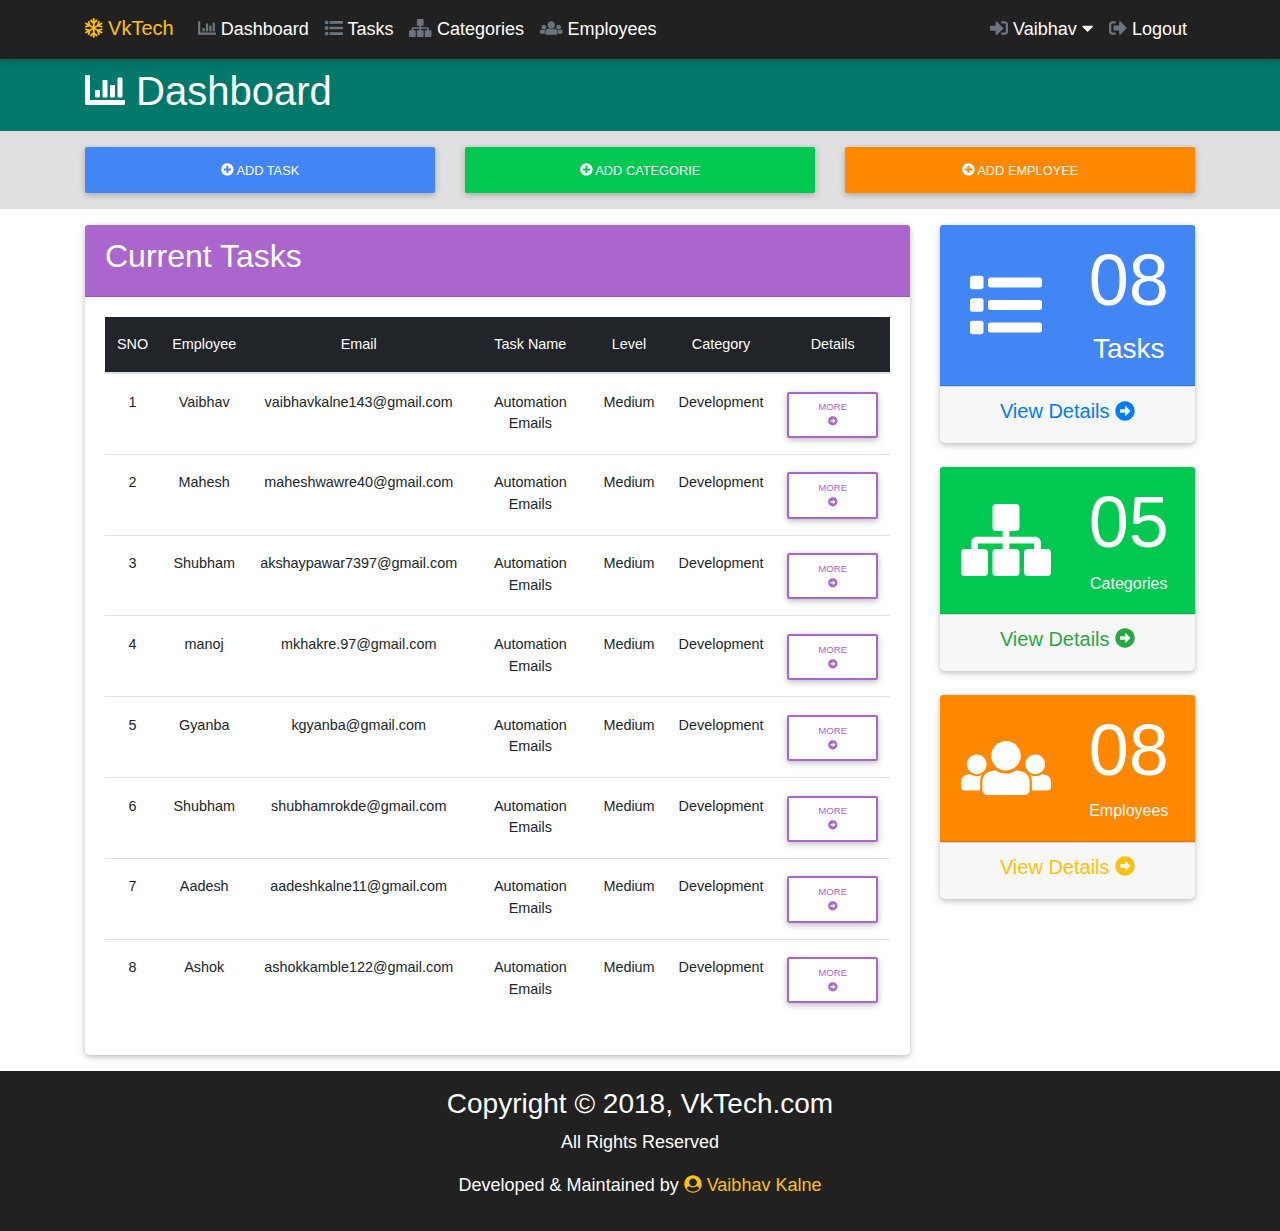
<file: index.html>
<!doctype html>
<html lang="en">
<head>
    <meta charset="UTF-8">
    <meta name="viewport" content="width=device-width, initial-scale=1.0">
    <meta http-equiv="X-UA-Compatible" content="ie=edge">
    <link rel="stylesheet" href="../bootstrap/css/fontawesome-all.css">
    <link rel="stylesheet" href="../bootstrap/css/bootstrap.min.css">
    <link rel="stylesheet" href="../bootstrap/css/mdb.css">
    <link rel="stylesheet" href="styles.css">
    <title>Admin Dashboard</title>
</head>
<body>

    <!-- Main Navigation -->
    <nav class="navbar navbar-dark bg-dark navbar-expand-sm">
        <div class="container">
            <a href="index.html" class="navbar-brand text-warning">
               <i class="fa fa-snowflake fa-spin"></i> VkTech
            </a>
            <button class="navbar-toggler" data-toggle="collapse" data-target="#uiNavbar">
                <span class="navbar-toggler-icon"></span>
            </button>
            <div class="collapse navbar-collapse" id="uiNavbar">
                <ul class="navbar-nav">
                    <li class="nav-item">
                        <a href="index.html" class="nav-link">
                           <i class="fa fa-chart-bar text-muted"></i> Dashboard</a>
                    </li>
                    <li class="nav-item">
                        <a href="tasks.html" class="nav-link">
                            <i class="fa fa-list text-muted"></i> Tasks</a>
                    </li>
                    <li class="nav-item">
                        <a href="categories.html" class="nav-link">
                            <i class="fa fa-sitemap  text-muted"></i> Categories</a>
                    </li>
                    <li class="nav-item">
                        <a href="employees.html" class="nav-link">
                            <i class="fa fa-users text-muted"></i> Employees</a>
                    </li>
                </ul>
                <ul class="navbar-nav ml-auto">
                    <li class="nav-item dropdown">
                        <a href="#" class="nav-link" data-toggle="dropdown">
                           <i class="fa fa-sign-in-alt text-muted"></i> Vaibhav <i class="fa fa-caret-down"></i></a>
                        <div class="dropdown-menu">
                            <a href="profile.html" class="dropdown-item">
                               <i class="fa fa-user-circle"></i> Profile</a>
                            <a href="settings.html" class="dropdown-item">
                               <i class="fa fa-cog"></i> Settings</a>
                        </div>
                    </li>
                    <li class="nav-item">
                        <a href="login.html" class="nav-link">
                           <i class="fa fa-sign-out-alt text-muted"></i> Logout</a>
                    </li>
                </ul>
            </div>
        </div>
    </nav>

    <!-- Dashboard Section -->
    <section class="bg-teal text-white p-2 animated slideInLeft">
        <div class="container">
            <div class="row">
                <div class="col">
                    <h1><i class="fa fa-chart-bar"></i> Dashboard</h1>
                </div>
            </div>
        </div>
    </section>

    <!-- Buttons Section -->
    <section class="bg-light p-3 animated slideInRight">
        <div class="container">
            <div class="row">
                <div class="col-md-4">
                    <a href="#" class="btn btn-primary btn-block" data-toggle="modal" data-target="#tasks-modal">
                       <i class="fa fa-plus-circle"></i> Add Task</a>
                </div>
                <div class="col-md-4">
                    <a href="#" class="btn btn-success btn-block" data-toggle="modal" data-target="#category-modal">
                        <i class="fa fa-plus-circle"></i> Add Categorie</a>
                </div>
                <div class="col-md-4">
                    <a href="#" class="btn btn-warning btn-block" data-toggle="modal" data-target="#employee-modal">
                        <i class="fa fa-plus-circle"></i> Add Employee</a>
                </div>
            </div>
        </div>
    </section>

    <!-- Tasks Modal -->
    <div class="modal animated slideInLeft" id="tasks-modal">
        <div class="modal-dialog modal-lg">
            <div class="modal-content">
                <div class="modal-header bg-primary text-white">
                    <h3>Add Task</h3>
                    <button class="close text-white" data-dismiss="modal">
                        <i class="fa fa-window-close"></i>
                    </button>
                </div>
                <form>
                    <div class="modal-body">
                        <div class="form-group">
                            <input type="text" class="form-control" placeholder="Title">
                        </div>
                        <div class="form-group">
                            <label>Category</label>
                            <select class="form-control">
                                <option>Development</option>
                                <option>Bug Fixing</option>
                                <option>Production Support</option>
                                <option>Enhancements</option>
                                <option>Trouble Shooting</option>
                            </select>
                        </div>
                        <div class="form-group">
                            <label>Image Upload</label>
                            <input type="file" class="form-control-file">
                            <small class="text-muted">Max Size 3MB</small>
                        </div>
                        <div class="form-group">
                            <label>Description</label>
                            <textarea class="form-control" name="editor1"></textarea>
                        </div>
                    </div>
                    <div class="modal-footer">
                        <a href="#" class="btn btn-secondary" data-dismiss="modal">Close</a>
                        <input type="submit" value="ADD TASK" class="btn btn-primary">
                    </div>
                </form>
            </div>
        </div>
    </div>

    <!-- Category Modal -->
    <div class="modal animated slideInRight" id="category-modal">
        <div class="modal-dialog modal-lg">
            <div class="modal-content">
                <div class="modal-header bg-success text-white">
                    <h3>Add Category</h3>
                    <button class="close text-white" data-dismiss="modal">
                        <i class="fa fa-window-close"></i>
                    </button>
                </div>
                <form>
                    <div class="modal-body">
                        <div class="form-group">
                            <input type="text" class="form-control" placeholder="Category Name">
                        </div>
                        <div class="form-group">
                            <input type="date" class="form-control">
                        </div>
                    </div>
                    <div class="modal-footer">
                        <a href="#" class="btn btn-secondary" data-dismiss="modal">Close</a>
                        <input type="submit" value="ADD CATEGORY" class="btn btn-success">
                    </div>
                </form>
            </div>
        </div>
    </div>

    <!-- Employee Modal -->
    <div class="modal animated zoomIn" id="employee-modal">
        <div class="modal-dialog modal-lg">
            <div class="modal-content">
                <div class="modal-header bg-warning text-white">
                    <h3>Add Employee</h3>
                    <button class="close text-white" data-dismiss="modal">
                        <i class="fa fa-window-close"></i>
                    </button>
                </div>
                <form>
                    <div class="modal-body">
                        <div class="form-group">
                            <input type="text" class="form-control" placeholder="Employee Name">
                        </div>
                        <div class="form-group">
                            <input type="email" class="form-control" placeholder="Employee Email">
                        </div>
                        <div class="form-group">
                            <input type="password" class="form-control" placeholder="Default Password">
                        </div>
                    </div>
                    <div class="modal-footer">
                        <a href="#" class="btn btn-secondary" data-dismiss="modal">Close</a>
                        <input type="submit" value="ADD Employee" class="btn btn-warning">
                    </div>
                </form>
            </div>
        </div>
    </div>

    <!-- Main Dashboard Section -->
    <section class="p-3">
        <div class="container">
            <div class="row">
                <div class="col-md-9">
                    <div class="card">
                        <div class="card-header bg-secondary text-white">
                            <h2>Current Tasks</h2>
                        </div>
                        <div class="card-body">
                            <table class="table text-center">
                                <thead class="table-dark">
                                    <tr>
                                        <th>SNO</th>
                                        <th>Employee</th>
                                        <th>Email</th>
                                        <th>Task Name</th>
                                        <th>Level</th>
                                        <th>Category</th>
                                        <th>Details</th>
                                    </tr>
                                </thead>
                                <tbody>
                                    <tr>
                                        <td>1</td>
                                        <td>Vaibhav</td>
                                        <td>vaibhavkalne143@gmail.com</td>
                                        <td>Automation Emails</td>
                                        <td>Medium</td>
                                        <td>Development</td>
                                        <td>
                                            <a href="#" class="btn btn-outline-secondary btn-sm">More <i class="fa fa-arrow-alt-circle-right"></i></a>
                                        </td>
                                    </tr>
                                    <tr>
                                        <td>2</td>
                                        <td>Mahesh</td>
                                        <td>maheshwawre40@gmail.com</td>
                                        <td>Automation Emails</td>
                                        <td>Medium</td>
                                        <td>Development</td>
                                        <td>
                                            <a href="#" class="btn btn-outline-secondary btn-sm">More <i class="fa fa-arrow-alt-circle-right"></i></a>
                                        </td>
                                    </tr>
                                    <tr>
                                        <td>3</td>
                                        <td>Shubham</td>
                                        <td>akshaypawar7397@gmail.com</td>
                                        <td>Automation Emails</td>
                                        <td>Medium</td>
                                        <td>Development</td>
                                        <td>
                                            <a href="#" class="btn btn-outline-secondary btn-sm">More <i class="fa fa-arrow-alt-circle-right"></i></a>
                                        </td>
                                    </tr>
                                    <tr>
                                        <td>4</td>
                                        <td>manoj</td>
                                        <td>mkhakre.97@gmail.com</td>
                                        <td>Automation Emails</td>
                                        <td>Medium</td>
                                        <td>Development</td>
                                        <td>
                                            <a href="#" class="btn btn-outline-secondary btn-sm">More <i class="fa fa-arrow-alt-circle-right"></i></a>
                                        </td>
                                    </tr>
                                    <tr>
                                        <td>5</td>
                                        <td>Gyanba</td>
                                        <td>kgyanba@gmail.com</td>
                                        <td>Automation Emails</td>
                                        <td>Medium</td>
                                        <td>Development</td>
                                        <td>
                                            <a href="#" class="btn btn-outline-secondary btn-sm">More <i class="fa fa-arrow-alt-circle-right"></i></a>
                                        </td>
                                    </tr>
                                    <tr>
                                        <td>6</td>
                                        <td>Shubham</td>
                                        <td>shubhamrokde@gmail.com</td>
                                        <td>Automation Emails</td>
                                        <td>Medium</td>
                                        <td>Development</td>
                                        <td>
                                            <a href="#" class="btn btn-outline-secondary btn-sm">More <i class="fa fa-arrow-alt-circle-right"></i></a>
                                        </td>
                                    </tr>
                                    <tr>
                                        <td>7</td>
                                        <td>Aadesh</td>
                                        <td>aadeshkalne11@gmail.com</td>
                                        <td>Automation Emails</td>
                                        <td>Medium</td>
                                        <td>Development</td>
                                        <td>
                                            <a href="#" class="btn btn-outline-secondary btn-sm">More <i class="fa fa-arrow-alt-circle-right"></i></a>
                                        </td>
                                    </tr>
                                    <tr>
                                        <td>8</td>
                                        <td>Ashok</td>
                                        <td>ashokkamble122@gmail.com</td>
                                        <td>Automation Emails</td>
                                        <td>Medium</td>
                                        <td>Development</td>
                                        <td>
                                            <a href="#" class="btn btn-outline-secondary btn-sm">More <i class="fa fa-arrow-alt-circle-right"></i></a>
                                        </td>
                                    </tr>
                                </tbody>
                            </table>
                        </div>
                    </div>
                </div>
                <div class="col-md-3">
                    <div class="card text-center">
                        <div class="card-header bg-primary text-white">
                            <div class="row align-items-center">
                                <div class="col">
                                    <i class="fa fa-list fa-4x"></i>
                                </div>
                                <div class="col">
                                    <h3 class="display-3">08</h3>
                                    <h3>Tasks</h3>
                                </div>
                            </div>
                        </div>
                        <div class="card-footer">
                            <h5>
                                <a href="tasks.html" class="text-primary">View Details <i class="fa fa-arrow-alt-circle-right"></i></a>
                            </h5>
                        </div>
                    </div>
                    <div class="card text-center mt-4">
                        <div class="card-header bg-success text-white">
                            <div class="row align-items-center">
                                <div class="col">
                                    <i class="fa fa-sitemap fa-4x"></i>
                                </div>
                                <div class="col">
                                    <h3 class="display-3">05</h3>
                                    <h6>Categories</h6>
                                </div>
                            </div>
                        </div>
                        <div class="card-footer">
                            <h5>
                                <a href="categories.html" class="text-success">View Details <i class="fa fa-arrow-alt-circle-right"></i></a>
                            </h5>
                        </div>
                    </div>
                    <div class="card text-center mt-4">
                        <div class="card-header bg-warning text-white">
                            <div class="row align-items-center">
                                <div class="col">
                                    <i class="fa fa-users fa-4x"></i>
                                </div>
                                <div class="col">
                                    <h3 class="display-3">08</h3>
                                    <h6>Employees</h6>
                                </div>
                            </div>
                        </div>
                        <div class="card-footer">
                            <h5>
                                <a href="employees.html" class="text-warning">View Details <i class="fa fa-arrow-alt-circle-right"></i></a>
                            </h5>
                        </div>
                    </div>
                </div>
            </div>
        </div>
    </section>

    <!-- Main Footer -->
    <footer class="bg-dark p-3 text-white text-center">
        <div class="container">
            <div class="row">
                <div class="col">
                    <h3>Copyright &copy; 2018, VkTech.com</h3>
                    <p>All Rights Reserved</p>
                    <p>Developed & Maintained by
                        <a class="text-warning" href="https://github.com/vaibhavkalne" target="_blank">
                            <i class="fa fa-user-circle"></i> Vaibhav Kalne
                        </a>
                    </p>
                </div>
            </div>
        </div>
    </footer>


<!-- Optional JavaScript -->
<!-- jQuery first, then Popper.js, then Bootstrap JS -->
<!-- BODY ENDS -->
<script src="../bootstrap/js/fontawesome-all.js"></script>
<script src="../bootstrap/js/jquery-3.2.1.min.js"></script>
<script src="../bootstrap/js/popper.min.js"></script>
<script src="../bootstrap/js/bootstrap.min.js"></script>
<script src="../bootstrap/js/mdb.min.js"></script>
<script src="https://cdn.ckeditor.com/4.8.0/standard/ckeditor.js"></script>
<script>
    CKEDITOR.replace( 'editor1' );
</script>
</body>
</html>
</file>
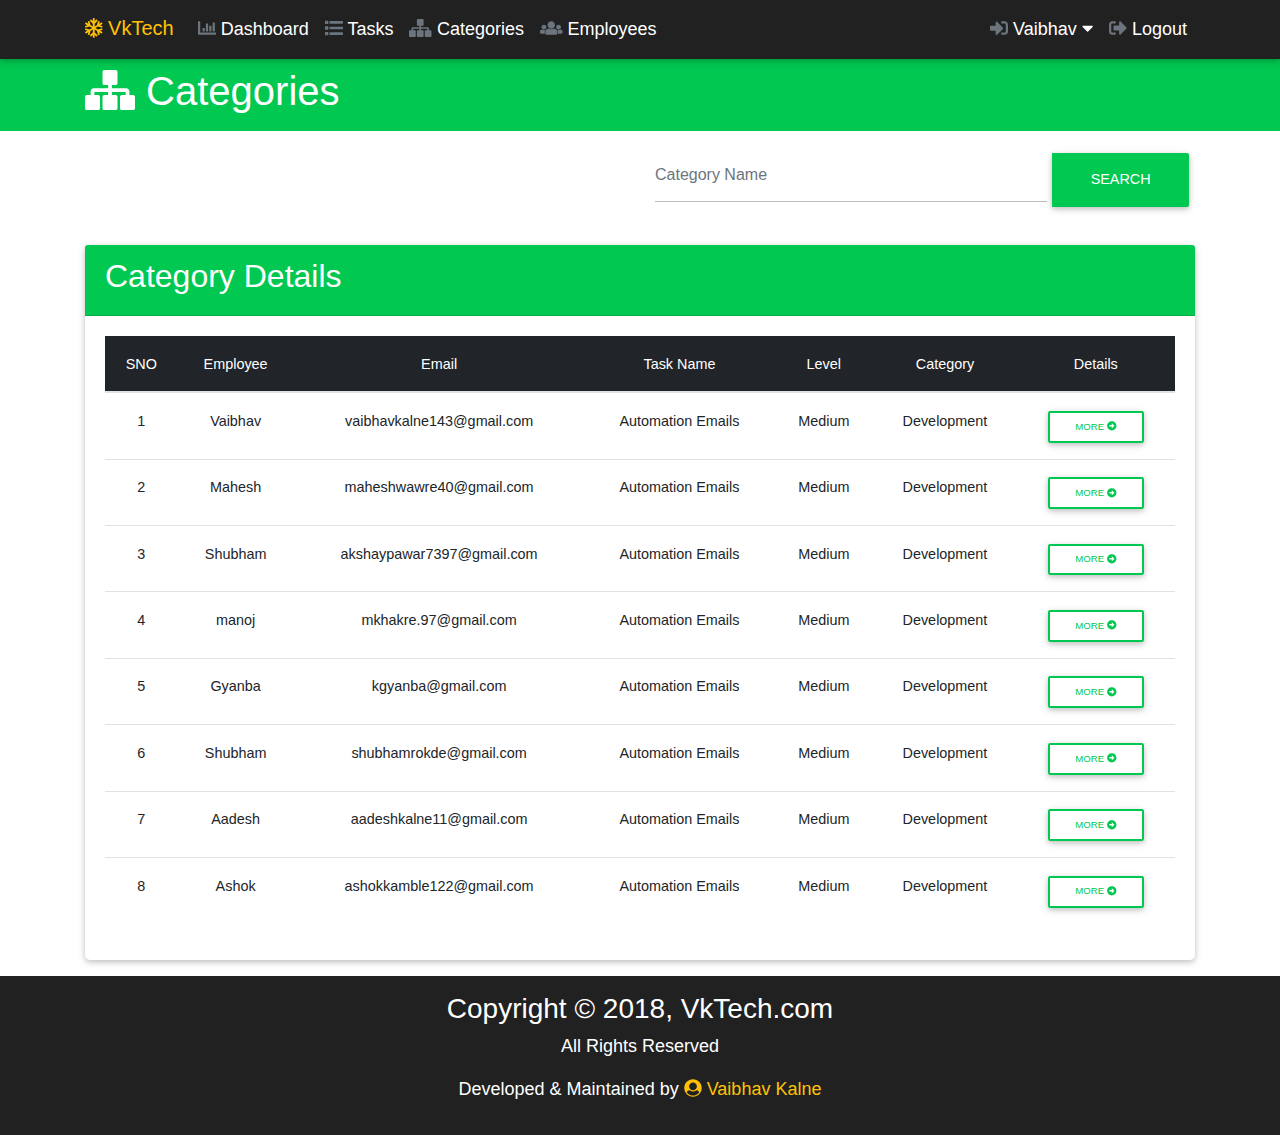
<file: categories.html>
<!doctype html>
<html lang="en">
<head>
    <meta charset="UTF-8">
    <meta name="viewport" content="width=device-width, initial-scale=1.0">
    <meta http-equiv="X-UA-Compatible" content="ie=edge">
    <link rel="stylesheet" href="../bootstrap/css/fontawesome-all.css">
    <link rel="stylesheet" href="../bootstrap/css/bootstrap.min.css">
    <link rel="stylesheet" href="../bootstrap/css/mdb.css">
    <link rel="stylesheet" href="styles.css">
    <title>VkTech Dashboard</title>
</head>
<body>

<!-- Main Navigation -->
<nav class="navbar navbar-dark bg-dark navbar-expand-sm">
    <div class="container">
        <a href="index.html" class="navbar-brand text-warning">
            <i class="fa fa-snowflake fa-spin"></i> VkTech
        </a>
        <button class="navbar-toggler" data-toggle="collapse" data-target="#uiNavbar">
            <span class="navbar-toggler-icon"></span>
        </button>
        <div class="collapse navbar-collapse" id="uiNavbar">
            <ul class="navbar-nav">
                <li class="nav-item">
                    <a href="index.html" class="nav-link">
                        <i class="fa fa-chart-bar text-muted"></i> Dashboard</a>
                </li>
                <li class="nav-item">
                    <a href="tasks.html" class="nav-link">
                        <i class="fa fa-list text-muted"></i> Tasks</a>
                </li>
                <li class="nav-item">
                    <a href="categories.html" class="nav-link">
                        <i class="fa fa-sitemap  text-muted"></i> Categories</a>
                </li>
                <li class="nav-item">
                    <a href="employees.html" class="nav-link">
                        <i class="fa fa-users text-muted"></i> Employees</a>
                </li>
            </ul>
            <ul class="navbar-nav ml-auto">
                <li class="nav-item dropdown">
                    <a href="#" class="nav-link" data-toggle="dropdown">
                        <i class="fa fa-sign-in-alt text-muted"></i> Vaibhav <i class="fa fa-caret-down"></i></a>
                    <div class="dropdown-menu">
                        <a href="profile.html" class="dropdown-item">
                            <i class="fa fa-user-circle"></i> Profile</a>
                        <a href="settings.html" class="dropdown-item">
                            <i class="fa fa-cog"></i> Settings</a>
                    </div>
                </li>
                <li class="nav-item">
                    <a href="login.html" class="nav-link">
                        <i class="fa fa-sign-out-alt text-muted"></i> Logout</a>
                </li>
            </ul>
        </div>
    </div>
</nav>

<!-- Categories Section -->
<section class="bg-success text-white p-2">
    <div class="container">
        <div class="row">
            <div class="col">
                <h1><i class="fa fa-sitemap"></i> Categories</h1>
            </div>
        </div>
    </div>
</section>

<!-- Category Search -->
<section class="p-3 animated slideInRight">
    <div class="container">
        <div class="row">
            <div class="col-md-6">
                <!-- empty -->
            </div>
            <div class="col-md-6">
                <div class="input-group">
                    <input type="text" class="form-control" placeholder="Category Name">
                    <div class="input-group-append">
                        <a href="#" class="btn btn-success btn-lg">Search</a>
                    </div>
                </div>
            </div>
        </div>
    </div>
</section>

<!-- Category Details Section -->
<section class="p-3 animated rotateInUpRight">
    <div class="container">
        <div class="row">
            <div class="col">
                <div class="card">
                    <div class="card-header bg-success text-white">
                        <h2>Category Details</h2>
                    </div>
                    <div class="card-body">
                        <table class="table text-center">
                            <thead class="table-dark">
                            <tr>
                                <th>SNO</th>
                                <th>Employee</th>
                                <th>Email</th>
                                <th>Task Name</th>
                                <th>Level</th>
                                <th>Category</th>
                                <th>Details</th>
                            </tr>
                            </thead>
                            <tbody>
                            <tr>
                                <td>1</td>
                                <td>Vaibhav</td>
                                <td>vaibhavkalne143@gmail.com</td>
                                <td>Automation Emails</td>
                                <td>Medium</td>
                                <td>Development</td>
                                <td>
                                    <a href="#" class="btn btn-outline-success btn-sm">More <i class="fa fa-arrow-alt-circle-right"></i></a>
                                </td>
                            </tr>
                            <tr>
                                <td>2</td>
                                <td>Mahesh</td>
                                <td>maheshwawre40@gmail.com</td>
                                <td>Automation Emails</td>
                                <td>Medium</td>
                                <td>Development</td>
                                <td>
                                    <a href="#" class="btn btn-outline-success btn-sm">More <i class="fa fa-arrow-alt-circle-right"></i></a>
                                </td>
                            </tr>
                            <tr>
                                <td>3</td>
                                <td>Shubham</td>
                                <td>akshaypawar7397@gmail.com</td>
                                <td>Automation Emails</td>
                                <td>Medium</td>
                                <td>Development</td>
                                <td>
                                    <a href="#" class="btn btn-outline-success btn-sm">More <i class="fa fa-arrow-alt-circle-right"></i></a>
                                </td>
                            </tr>
                            <tr>
                                <td>4</td>
                                <td>manoj</td>
                                <td>mkhakre.97@gmail.com</td>
                                <td>Automation Emails</td>
                                <td>Medium</td>
                                <td>Development</td>
                                <td>
                                    <a href="#" class="btn btn-outline-success btn-sm">More <i class="fa fa-arrow-alt-circle-right"></i></a>
                                </td>
                            </tr>
                            <tr>
                                <td>5</td>
                                <td>Gyanba</td>
                                <td>kgyanba@gmail.com</td>
                                <td>Automation Emails</td>
                                <td>Medium</td>
                                <td>Development</td>
                                <td>
                                    <a href="#" class="btn btn-outline-success btn-sm">More <i class="fa fa-arrow-alt-circle-right"></i></a>
                                </td>
                            </tr>
                            <tr>
                                <td>6</td>
                                <td>Shubham</td>
                                <td>shubhamrokde@gmail.com</td>
                                <td>Automation Emails</td>
                                <td>Medium</td>
                                <td>Development</td>
                                <td>
                                    <a href="#" class="btn btn-outline-success btn-sm">More <i class="fa fa-arrow-alt-circle-right"></i></a>
                                </td>
                            </tr>
                            <tr>
                                <td>7</td>
                                <td>Aadesh</td>
                                <td>aadeshkalne11@gmail.com</td>
                                <td>Automation Emails</td>
                                <td>Medium</td>
                                <td>Development</td>
                                <td>
                                    <a href="#" class="btn btn-outline-success btn-sm">More <i class="fa fa-arrow-alt-circle-right"></i></a>
                                </td>
                            </tr>
                            <tr>
                                <td>8</td>
                                <td>Ashok</td>
                                <td>ashokkamble122@gmail.com</td>
                                <td>Automation Emails</td>
                                <td>Medium</td>
                                <td>Development</td>
                                <td>
                                    <a href="#" class="btn btn-outline-success btn-sm">More <i class="fa fa-arrow-alt-circle-right"></i></a>
                                </td>
                            </tr>
                            </tbody>
                        </table>
                    </div>
                </div>
            </div>
        </div>
    </div>
</section>

<!-- Main Footer -->
<footer class="bg-dark p-3 text-white text-center">
    <div class="container">
        <div class="row">
            <div class="col">
                <h3>Copyright &copy; 2018, VkTech.com</h3>
                <p>All Rights Reserved</p>
                <p>Developed & Maintained by
                    <a class="text-warning" href="https://github.com/vaibhavkalne" target="_blank">
                        <i class="fa fa-user-circle"></i> Vaibhav Kalne
                    </a>
                </p>
            </div>
        </div>
    </div>
</footer>


<!-- Optional JavaScript -->
<!-- jQuery first, then Popper.js, then Bootstrap JS -->
<!-- BODY ENDS -->
<script src="../bootstrap/js/fontawesome-all.js"></script>
<script src="../bootstrap/js/jquery-3.2.1.min.js"></script>
<script src="../bootstrap/js/popper.min.js"></script>
<script src="../bootstrap/js/bootstrap.min.js"></script>
<script src="../bootstrap/js/mdb.min.js"></script>
<script src="https://cdn.ckeditor.com/4.8.0/standard/ckeditor.js"></script>
<script>
    CKEDITOR.replace( 'editor1' );
</script>
</body>
</html>
</file>
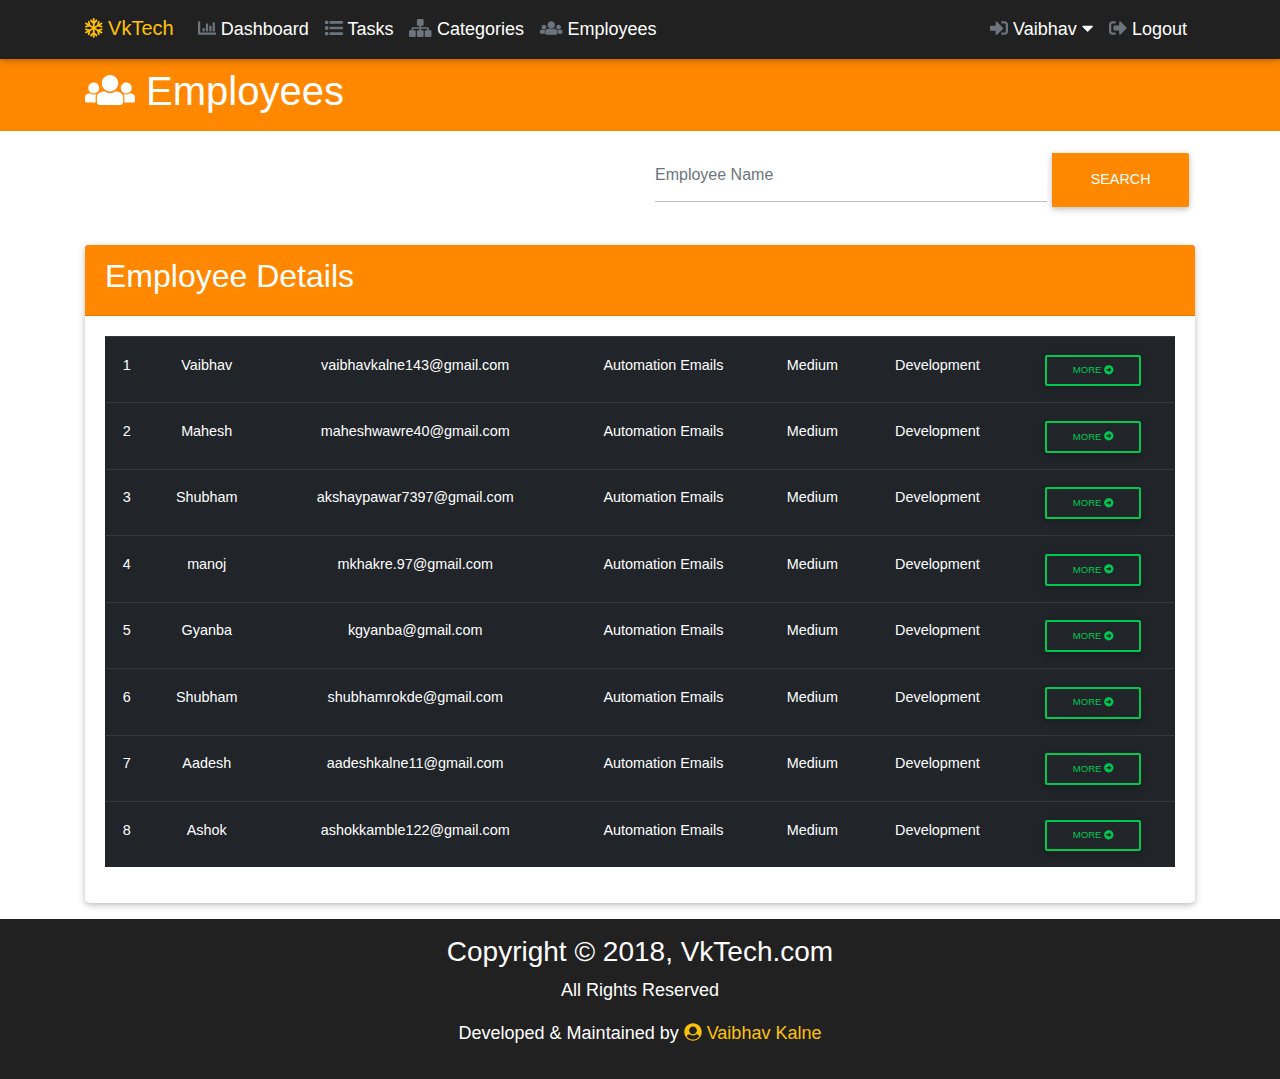
<file: employees.html>
<!doctype html>
<html lang="en">
<head>
    <meta charset="UTF-8">
    <meta name="viewport" content="width=device-width, initial-scale=1.0">
    <meta http-equiv="X-UA-Compatible" content="ie=edge">
    <link rel="stylesheet" href="../bootstrap/css/fontawesome-all.css">
    <link rel="stylesheet" href="../bootstrap/css/bootstrap.min.css">
    <link rel="stylesheet" href="../bootstrap/css/mdb.css">
    <link rel="stylesheet" href="styles.css">
    <title>VkTech Dashboard</title>
</head>
<body>

<!-- Main Navigation -->
<nav class="navbar navbar-dark bg-dark navbar-expand-sm">
    <div class="container">
        <a href="index.html" class="navbar-brand text-warning">
            <i class="fa fa-snowflake fa-spin"></i> VkTech
        </a>
        <button class="navbar-toggler" data-toggle="collapse" data-target="#uiNavbar">
            <span class="navbar-toggler-icon"></span>
        </button>
        <div class="collapse navbar-collapse" id="uiNavbar">
            <ul class="navbar-nav">
                <li class="nav-item">
                    <a href="index.html" class="nav-link">
                        <i class="fa fa-chart-bar text-muted"></i> Dashboard</a>
                </li>
                <li class="nav-item">
                    <a href="tasks.html" class="nav-link">
                        <i class="fa fa-list text-muted"></i> Tasks</a>
                </li>
                <li class="nav-item">
                    <a href="categories.html" class="nav-link">
                        <i class="fa fa-sitemap  text-muted"></i> Categories</a>
                </li>
                <li class="nav-item">
                    <a href="employees.html" class="nav-link">
                        <i class="fa fa-users text-muted"></i> Employees</a>
                </li>
            </ul>
            <ul class="navbar-nav ml-auto">
                <li class="nav-item dropdown">
                    <a href="#" class="nav-link" data-toggle="dropdown">
                        <i class="fa fa-sign-in-alt text-muted"></i> Vaibhav <i class="fa fa-caret-down"></i></a>
                    <div class="dropdown-menu">
                        <a href="profile.html" class="dropdown-item">
                            <i class="fa fa-user-circle"></i> Profile</a>
                        <a href="settings.html" class="dropdown-item">
                            <i class="fa fa-cog"></i> Settings</a>
                    </div>
                </li>
                <li class="nav-item">
                    <a href="login.html" class="nav-link">
                        <i class="fa fa-sign-out-alt text-muted"></i> Logout</a>
                </li>
            </ul>
        </div>
    </div>
</nav>

<!-- Employees Section -->
<section class="bg-warning text-white p-2">
    <div class="container">
        <div class="row">
            <div class="col">
                <h1><i class="fa fa-users"></i> Employees</h1>
            </div>
        </div>
    </div>
</section>

<!-- Employee Search -->
<section class="p-3 animated slideInLeft">
    <div class="container">
        <div class="row">
            <div class="col-md-6">
                <!-- empty -->
            </div>
            <div class="col-md-6">
                <div class="input-group">
                    <input type="text" class="form-control" placeholder="Employee Name">
                    <div class="input-group-append">
                        <a href="#" class="btn btn-warning btn-lg">Search</a>
                    </div>
                </div>
            </div>
        </div>
    </div>
</section>

<!-- Employee Details Section -->
<section class="p-3 animated rotateInUpLeft">
    <div class="container">
        <div class="row">
            <div class="col">
                <div class="card">
                    <div class="card-header bg-warning text-white">
                        <h2>Employee Details</h2>
                    </div>
                    <div class="card-body">
                        <table class="table text-center">
                            <thead class="table-dark">
                            <tr>
                                <td>1</td>
                                <td>Vaibhav</td>
                                <td>vaibhavkalne143@gmail.com</td>
                                <td>Automation Emails</td>
                                <td>Medium</td>
                                <td>Development</td>
                                <td>
                                    <a href="#" class="btn btn-outline-success btn-sm">More <i class="fa fa-arrow-alt-circle-right"></i></a>
                                </td>
                            </tr>
                            <tr>
                                <td>2</td>
                                <td>Mahesh</td>
                                <td>maheshwawre40@gmail.com</td>
                                <td>Automation Emails</td>
                                <td>Medium</td>
                                <td>Development</td>
                                <td>
                                    <a href="#" class="btn btn-outline-success btn-sm">More <i class="fa fa-arrow-alt-circle-right"></i></a>
                                </td>
                            </tr>
                            <tr>
                                <td>3</td>
                                <td>Shubham</td>
                                <td>akshaypawar7397@gmail.com</td>
                                <td>Automation Emails</td>
                                <td>Medium</td>
                                <td>Development</td>
                                <td>
                                    <a href="#" class="btn btn-outline-success btn-sm">More <i class="fa fa-arrow-alt-circle-right"></i></a>
                                </td>
                            </tr>
                            <tr>
                                <td>4</td>
                                <td>manoj</td>
                                <td>mkhakre.97@gmail.com</td>
                                <td>Automation Emails</td>
                                <td>Medium</td>
                                <td>Development</td>
                                <td>
                                    <a href="#" class="btn btn-outline-success btn-sm">More <i class="fa fa-arrow-alt-circle-right"></i></a>
                                </td>
                            </tr>
                            <tr>
                                <td>5</td>
                                <td>Gyanba</td>
                                <td>kgyanba@gmail.com</td>
                                <td>Automation Emails</td>
                                <td>Medium</td>
                                <td>Development</td>
                                <td>
                                    <a href="#" class="btn btn-outline-success btn-sm">More <i class="fa fa-arrow-alt-circle-right"></i></a>
                                </td>
                            </tr>
                            <tr>
                                <td>6</td>
                                <td>Shubham</td>
                                <td>shubhamrokde@gmail.com</td>
                                <td>Automation Emails</td>
                                <td>Medium</td>
                                <td>Development</td>
                                <td>
                                    <a href="#" class="btn btn-outline-success btn-sm">More <i class="fa fa-arrow-alt-circle-right"></i></a>
                                </td>
                            </tr>
                            <tr>
                                <td>7</td>
                                <td>Aadesh</td>
                                <td>aadeshkalne11@gmail.com</td>
                                <td>Automation Emails</td>
                                <td>Medium</td>
                                <td>Development</td>
                                <td>
                                    <a href="#" class="btn btn-outline-success btn-sm">More <i class="fa fa-arrow-alt-circle-right"></i></a>
                                </td>
                            </tr>
                            <tr>
                                <td>8</td>
                                <td>Ashok</td>
                                <td>ashokkamble122@gmail.com</td>
                                <td>Automation Emails</td>
                                <td>Medium</td>
                                <td>Development</td>
                                <td>
                                    <a href="#" class="btn btn-outline-success btn-sm">More <i class="fa fa-arrow-alt-circle-right"></i></a>
                                </td>
                            </tr>
                            </tbody>
                        </table>
                    </div>
                </div>
            </div>
        </div>
    </div>
</section>

<!-- Main Footer -->
<footer class="bg-dark p-3 text-white text-center">
    <div class="container">
        <div class="row">
            <div class="col">
                <h3>Copyright &copy; 2018, VkTech.com</h3>
                <p>All Rights Reserved</p>
                <p>Developed & Maintained by
                    <a class="text-warning" href="https://github.com/vaibhavkalne" target="_blank">
                        <i class="fa fa-user-circle"></i> Vaibhav Kalne
                    </a>
                </p>
            </div>
        </div>
    </div>
</footer>

<!-- Optional JavaScript -->
<!-- jQuery first, then Popper.js, then Bootstrap JS -->
<!-- BODY ENDS -->
<script src="../bootstrap/js/fontawesome-all.js"></script>
<script src="../bootstrap/js/jquery-3.2.1.min.js"></script>
<script src="../bootstrap/js/popper.min.js"></script>
<script src="../bootstrap/js/bootstrap.min.js"></script>
<script src="../bootstrap/js/mdb.min.js"></script>
<script src="https://cdn.ckeditor.com/4.8.0/standard/ckeditor.js"></script>
<script>
    CKEDITOR.replace( 'editor1' );
</script>
</body>
</html>
</file>
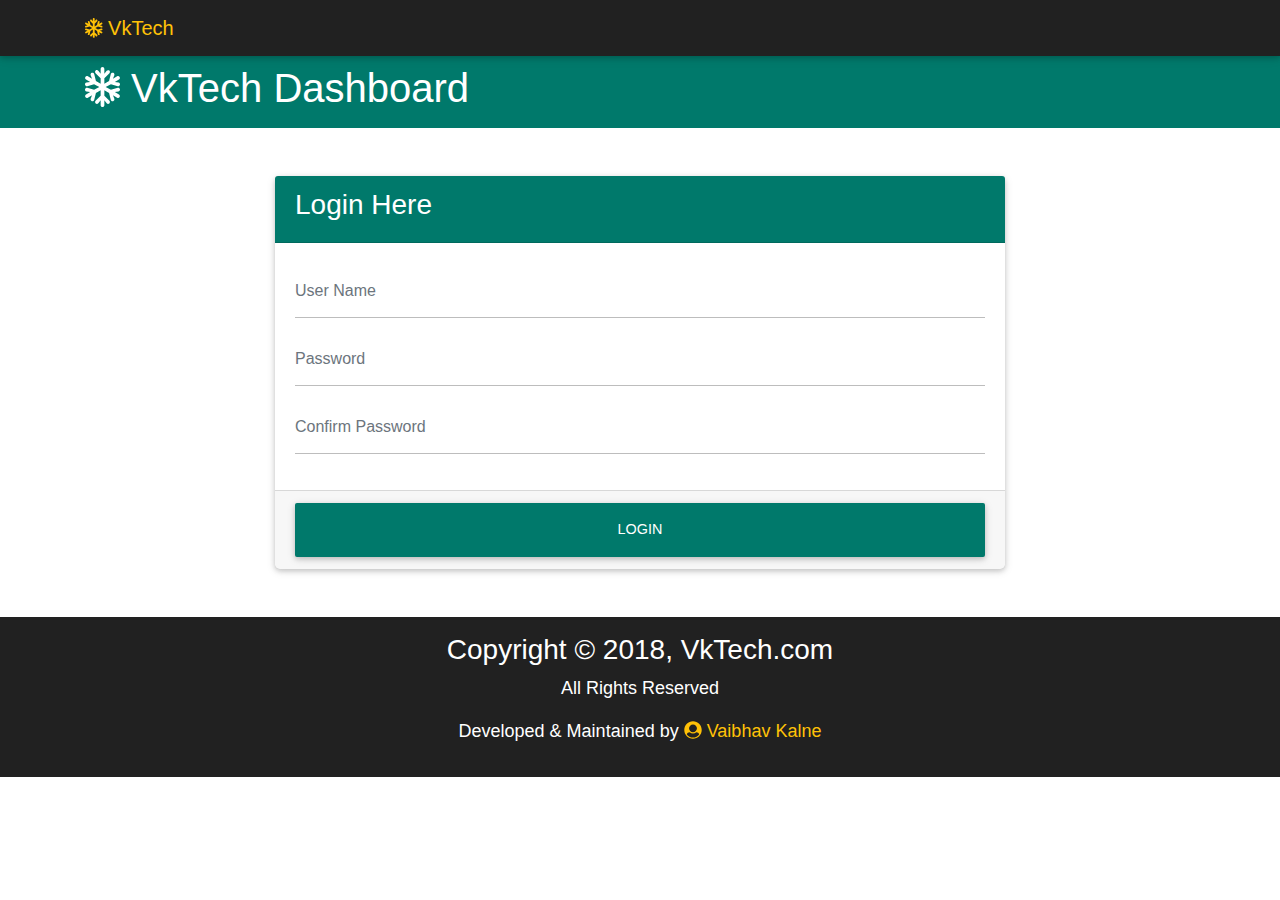
<file: login.html>
<!doctype html>
<html lang="en">
<head>
    <meta charset="UTF-8">
    <meta name="viewport" content="width=device-width, initial-scale=1.0">
    <meta http-equiv="X-UA-Compatible" content="ie=edge">
    <link rel="stylesheet" href="../bootstrap/css/fontawesome-all.css">
    <link rel="stylesheet" href="../bootstrap/css/bootstrap.min.css">
    <link rel="stylesheet" href="../bootstrap/css/mdb.css">
    <link rel="stylesheet" href="styles.css">
    <title>VkTech Dashboard</title>
</head>
<body>

<!-- Main Navigation -->
<nav class="navbar navbar-dark bg-dark navbar-expand-sm">
    <div class="container">
        <a href="index.html" class="navbar-brand text-warning">
            <i class="fa fa-snowflake fa-spin"></i> VkTech
        </a>
        <button class="navbar-toggler" data-toggle="collapse" data-target="#uiNavbar">
            <span class="navbar-toggler-icon"></span>
        </button>
        <div class="collapse navbar-collapse" id="uiNavbar">

        </div>
    </div>
</nav>

<!-- UIBRAINS Section -->
<section class="bg-teal text-white p-2 animated slideInLeft">
    <div class="container">
        <div class="row">
            <div class="col">
                <h1><i class="fa fa-snowflake"></i> VkTech Dashboard</h1>
            </div>
        </div>
    </div>
</section>

<!-- Login Section -->
<section class="p-5 animated flip">
    <div class="container">
        <div class="row">
            <div class="col-md-2">
                <!-- Empty -->
            </div>
            <div class="col-md-8">
                <div class="card">
                    <div class="card-header bg-teal text-white">
                        <h3>Login Here</h3>
                    </div>
                    <form>
                        <div class="card-body">
                            <div class="form-group">
                                <input type="text" class="form-control" placeholder="User Name">
                            </div>
                            <div class="form-group">
                                <input type="password" class="form-control" placeholder="Password">
                            </div>
                            <div class="form-group">
                                <input type="password" class="form-control" placeholder="Confirm Password">
                            </div>
                        </div>
                        <div class="card-footer">
                            <a href="index.html" class="btn btn-teal btn-block btn-lg">Login</a>
                        </div>
                    </form>
                </div>
            </div>
            <div class="col-md-2">
                <!-- Empty -->
            </div>
        </div>
    </div>
</section>

<!-- Main Footer -->
<footer class="bg-dark p-3 text-white text-center">
    <div class="container">
        <div class="row">
            <div class="col">
                <h3>Copyright &copy; 2018, VkTech.com</h3>
                <p>All Rights Reserved</p>
                <p>Developed & Maintained by
                    <a class="text-warning" href="https://github.com/vaibhavkalne" target="_blank">
                        <i class="fa fa-user-circle"></i> Vaibhav Kalne
                    </a>
                </p>
            </div>
        </div>
    </div>
</footer>

<!-- Optional JavaScript -->
<!-- jQuery first, then Popper.js, then Bootstrap JS -->
<!-- BODY ENDS -->
<script src="../bootstrap/js/fontawesome-all.js"></script>
<script src="../bootstrap/js/jquery-3.2.1.min.js"></script>
<script src="../bootstrap/js/popper.min.js"></script>
<script src="../bootstrap/js/bootstrap.min.js"></script>
<script src="../bootstrap/js/mdb.min.js"></script>
<script src="https://cdn.ckeditor.com/4.8.0/standard/ckeditor.js"></script>
<script>
    CKEDITOR.replace( 'editor1' );
</script>
</body>
</html>
</file>
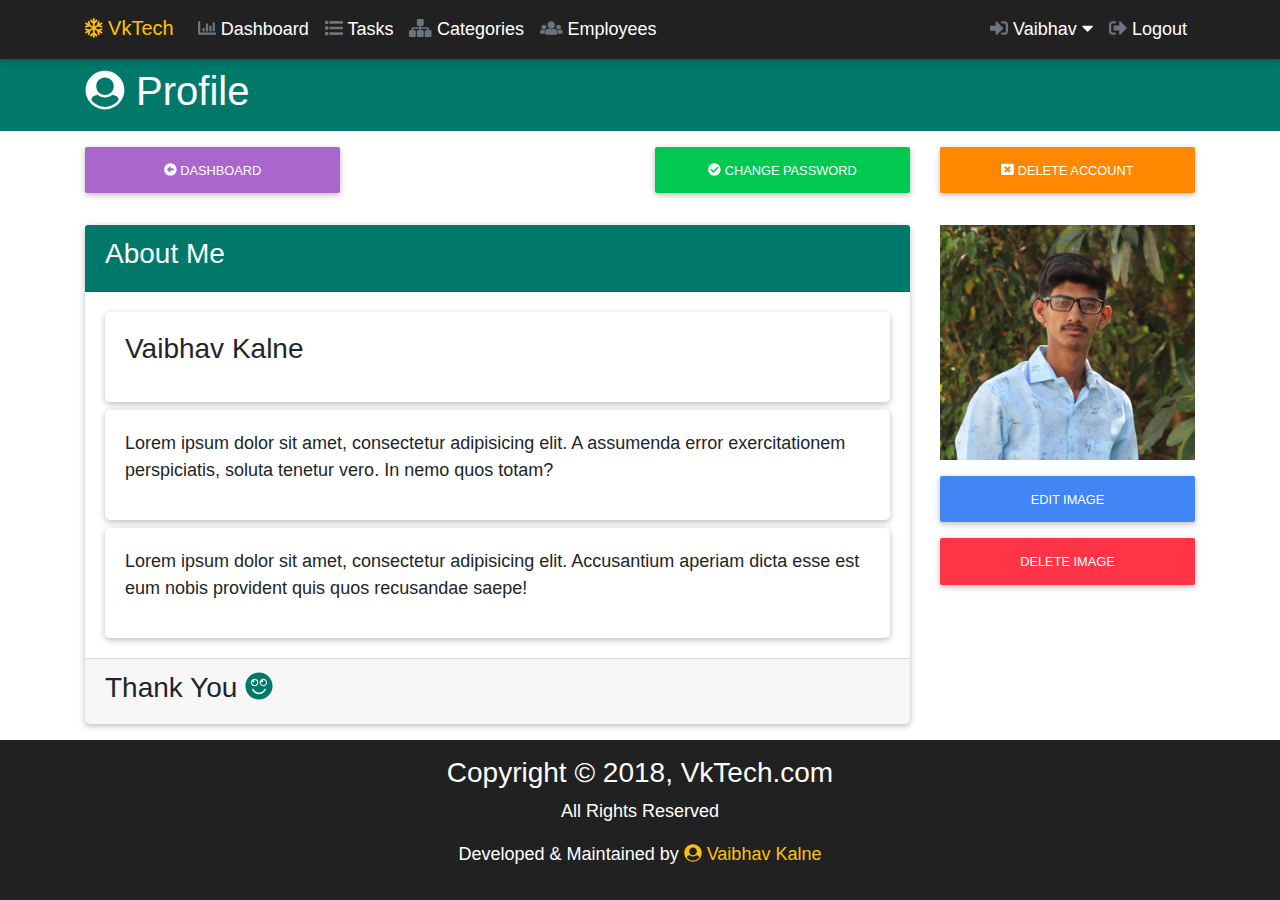
<file: profile.html>
<!doctype html>
<html lang="en">
<head>
    <meta charset="UTF-8">
    <meta name="viewport" content="width=device-width, initial-scale=1.0">
    <meta http-equiv="X-UA-Compatible" content="ie=edge">
    <link rel="stylesheet" href="../bootstrap/css/fontawesome-all.css">
    <link rel="stylesheet" href="../bootstrap/css/bootstrap.min.css">
    <link rel="stylesheet" href="../bootstrap/css/mdb.css">
    <link rel="stylesheet" href="styles.css">
    <title>VkTech Dashboard</title>
</head>
<body>

<!-- Main Navigation -->
<nav class="navbar navbar-dark bg-dark navbar-expand-sm">
    <div class="container">
        <a href="index.html" class="navbar-brand text-warning">
            <i class="fa fa-snowflake fa-spin"></i> VkTech
        </a>
        <button class="navbar-toggler" data-toggle="collapse" data-target="#uiNavbar">
            <span class="navbar-toggler-icon"></span>
        </button>
        <div class="collapse navbar-collapse" id="uiNavbar">
            <ul class="navbar-nav">
                <li class="nav-item">
                    <a href="index.html" class="nav-link">
                        <i class="fa fa-chart-bar text-muted"></i> Dashboard</a>
                </li>
                <li class="nav-item">
                    <a href="tasks.html" class="nav-link">
                        <i class="fa fa-list text-muted"></i> Tasks</a>
                </li>
                <li class="nav-item">
                    <a href="categories.html" class="nav-link">
                        <i class="fa fa-sitemap  text-muted"></i> Categories</a>
                </li>
                <li class="nav-item">
                    <a href="employees.html" class="nav-link">
                        <i class="fa fa-users text-muted"></i> Employees</a>
                </li>
            </ul>
            <ul class="navbar-nav ml-auto">
                <li class="nav-item dropdown">
                    <a href="#" class="nav-link" data-toggle="dropdown">
                        <i class="fa fa-sign-in-alt text-muted"></i> Vaibhav <i class="fa fa-caret-down"></i></a>
                    <div class="dropdown-menu">
                        <a href="profile.html" class="dropdown-item">
                            <i class="fa fa-user-circle"></i> Profile</a>
                        <a href="settings.html" class="dropdown-item">
                            <i class="fa fa-cog"></i> Settings</a>
                    </div>
                </li>
                <li class="nav-item">
                    <a href="login.html" class="nav-link">
                        <i class="fa fa-sign-out-alt text-muted"></i> Logout</a>
                </li>
            </ul>
        </div>
    </div>
</nav>

<!-- Profile Section -->
<section class="bg-teal text-white p-2 animated slideInLeft">
    <div class="container">
        <div class="row">
            <div class="col">
                <h1><i class="fa fa-user-circle"></i> Profile</h1>
            </div>
        </div>
    </div>
</section>

<!-- Buttons Section -->
<section class="p-3 animated slideInRight">
    <div class="container">
        <div class="row">
            <div class="col-md-3">
                <a href="index.html" class="btn btn-secondary btn-block"><i class="fa fa-arrow-alt-circle-left"></i> Dashboard</a>
            </div>
            <div class="col-md-3">
               <!-- Empty -->
            </div>
            <div class="col-md-3">
                <a href="#" class="btn btn-success btn-block" data-toggle="modal" data-target="#password-modal">
                    <i class="fa fa-check-circle"></i> Change Password</a>
            </div>
            <div class="col-md-3">
                <a href="#" class="btn btn-warning btn-block"><i class="fa fa-window-close"></i> Delete Account</a>
            </div>
        </div>
    </div>
</section>

<!-- Password Modal -->
<div class="modal animated swing" id="password-modal">
    <div class="modal-dialog modal-lg">
        <div class="modal-content">
            <div class="modal-header bg-success text-white">
                <h3>Change Password</h3>
                <button class="close text-white" data-dismiss="modal">
                    <i class="fa fa-window-close"></i>
                </button>
            </div>
            <form>
                <div class="modal-body">
                    <div class="form-group">
                        <input type="password" class="form-control" placeholder="Password">
                    </div>
                    <div class="form-group">
                        <input type="password" class="form-control" placeholder="Confirm Password">
                    </div>
                </div>
                <div class="modal-footer">
                    <a href="#" class="btn btn-secondary" data-dismiss="modal">Close</a>
                    <input type="submit" value="CHANGE PASSWORD" class="btn btn-success">
                </div>
            </form>
        </div>
    </div>
</div>

<!-- Main Profile Section -->
<section class="p-3">
    <div class="container">
        <div class="row">
            <div class="col-md-9">
                <div class="card">
                    <div class="card-header bg-teal text-white">
                        <h3>About Me</h3>
                    </div>
                    <div class="card-body">
                        <div class="card">
                            <div class="card-body">
                                <h3>Vaibhav Kalne</h3>
                            </div>
                        </div>
                        <div class="card mt-2">
                            <div class="card-body">
                                <p>Lorem ipsum dolor sit amet, consectetur adipisicing elit. A assumenda error exercitationem perspiciatis, soluta tenetur vero. In nemo quos totam?</p>
                            </div>
                        </div>
                        <div class="card mt-2">
                            <div class="card-body">
                                <p>Lorem ipsum dolor sit amet, consectetur adipisicing elit. Accusantium aperiam dicta esse est eum nobis provident quis quos recusandae saepe!</p>
                            </div>
                        </div>
                    </div>
                    <div class="card-footer">
                        <h3>Thank You <i class="fa fa-smile text-teal"></i></h3>
                    </div>
                </div>
            </div>
            <div class="col-md-3">
                <div class="view hm-zoom">
                    <img src="IMG_81231.jpg" class="img-fluid">
                </div>
                <a href="#" class="btn btn-primary btn-block mt-3">Edit Image</a>
                <a href="#" class="btn btn-danger btn-block mt-3">Delete Image</a>
            </div>
        </div>
    </div>
</section>

<!-- Main Footer -->
<footer class="bg-dark p-3 text-white text-center">
    <div class="container">
        <div class="row">
            <div class="col">
                <h3>Copyright &copy; 2018, VkTech.com</h3>
                <p>All Rights Reserved</p>
                <p>Developed & Maintained by
                    <a class="text-warning" href="https://github.com/vaibhavkalne" target="_blank">
                        <i class="fa fa-user-circle"></i> Vaibhav Kalne
                    </a>
                </p>
            </div>
        </div>
    </div>
</footer>


<!-- Optional JavaScript -->
<!-- jQuery first, then Popper.js, then Bootstrap JS -->
<!-- BODY ENDS -->
<script src="../bootstrap/js/fontawesome-all.js"></script>
<script src="../bootstrap/js/jquery-3.2.1.min.js"></script>
<script src="../bootstrap/js/popper.min.js"></script>
<script src="../bootstrap/js/bootstrap.min.js"></script>
<script src="../bootstrap/js/mdb.min.js"></script>
<script src="https://cdn.ckeditor.com/4.8.0/standard/ckeditor.js"></script>
<script>
    CKEDITOR.replace( 'editor1' );
</script>
</body>
</html>
</file>
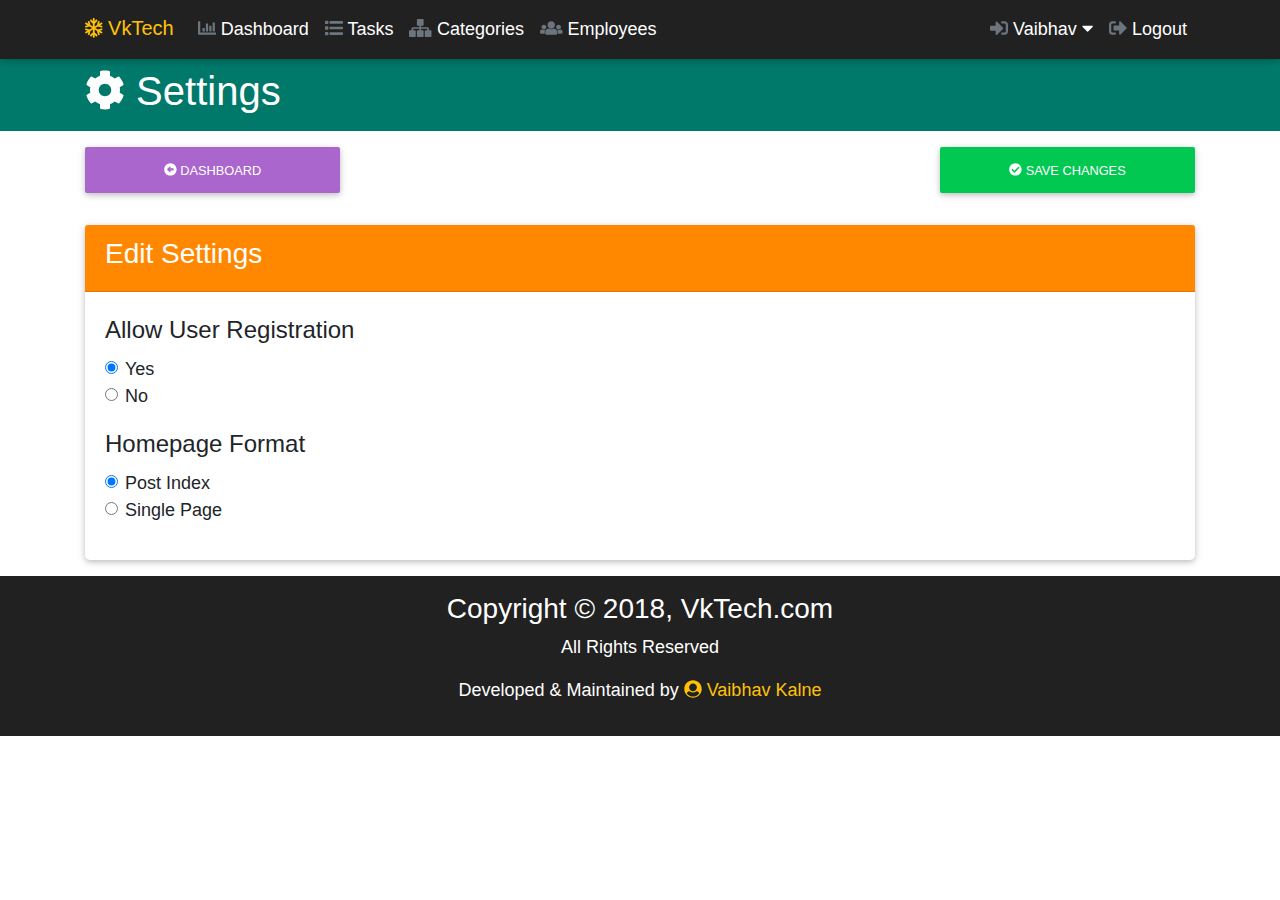
<file: settings.html>
<!doctype html>
<html lang="en">
<head>
    <meta charset="UTF-8">
    <meta name="viewport" content="width=device-width, initial-scale=1.0">
    <meta http-equiv="X-UA-Compatible" content="ie=edge">
    <link rel="stylesheet" href="../bootstrap/css/fontawesome-all.css">
    <link rel="stylesheet" href="../bootstrap/css/bootstrap.min.css">
    <link rel="stylesheet" href="../bootstrap/css/mdb.css">
    <link rel="stylesheet" href="styles.css">
    <title>VkTech Dashboard</title>
</head>
<body>

<!-- Main Navigation -->
<nav class="navbar navbar-dark bg-dark navbar-expand-sm">
    <div class="container">
        <a href="index.html" class="navbar-brand text-warning">
            <i class="fa fa-snowflake fa-spin"></i> VkTech
        </a>
        <button class="navbar-toggler" data-toggle="collapse" data-target="#uiNavbar">
            <span class="navbar-toggler-icon"></span>
        </button>
        <div class="collapse navbar-collapse" id="uiNavbar">
            <ul class="navbar-nav">
                <li class="nav-item">
                    <a href="index.html" class="nav-link">
                        <i class="fa fa-chart-bar text-muted"></i> Dashboard</a>
                </li>
                <li class="nav-item">
                    <a href="tasks.html" class="nav-link">
                        <i class="fa fa-list text-muted"></i> Tasks</a>
                </li>
                <li class="nav-item">
                    <a href="categories.html" class="nav-link">
                        <i class="fa fa-sitemap  text-muted"></i> Categories</a>
                </li>
                <li class="nav-item">
                    <a href="employees.html" class="nav-link">
                        <i class="fa fa-users text-muted"></i> Employees</a>
                </li>
            </ul>
            <ul class="navbar-nav ml-auto">
                <li class="nav-item dropdown">
                    <a href="#" class="nav-link" data-toggle="dropdown">
                        <i class="fa fa-sign-in-alt text-muted"></i> Vaibhav <i class="fa fa-caret-down"></i></a>
                    <div class="dropdown-menu">
                        <a href="profile.html" class="dropdown-item">
                            <i class="fa fa-user-circle"></i> Profile</a>
                        <a href="settings.html" class="dropdown-item">
                            <i class="fa fa-cog"></i> Settings</a>
                    </div>
                </li>
                <li class="nav-item">
                    <a href="login.html" class="nav-link">
                        <i class="fa fa-sign-out-alt text-muted"></i> Logout</a>
                </li>
            </ul>
        </div>
    </div>
</nav>

<!-- Settings Section -->
<section class="bg-teal text-white p-2 animated slideInLeft">
    <div class="container">
        <div class="row">
            <div class="col">
                <h1><i class="fa fa-cog"></i> Settings</h1>
            </div>
        </div>
    </div>
</section>

<!-- Buttons Section -->
<section class="p-3 animated slideInRight">
    <div class="container">
        <div class="row">
            <div class="col-md-3">
                <a href="index.html" class="btn btn-secondary btn-block"><i class="fa fa-arrow-alt-circle-left"></i> Dashboard</a>
            </div>
            <div class="col-md-3">
                <!-- Empty -->
            </div>
            <div class="col-md-3">
                <!-- Empty -->
            </div>
            <div class="col-md-3">
                <a href="index.html" class="btn btn-success btn-block"><i class="fa fa-check-circle"></i> Save Changes</a>
            </div>
        </div>
    </div>
</section>

<!-- Main Settings Section -->
<section class="p-3 animated slideInLeft">
    <div class="container">
        <div class="row">
            <div class="col">
                <div class="card">
                    <div class="card-header bg-warning text-white">
                        <h3>Edit Settings</h3>
                    </div>
                    <div class="card-body">
                        <form>
                            <fieldset class="form-group">
                                <legend>Allow User Registration</legend>
                                <div class="form-check">
                                    <label class="form-check-label">
                                        <input type="radio" name="registration" class="form-check-input" value="yes" checked> Yes
                                    </label>
                                </div>
                                <div class="form-check">
                                    <label class="form-check-label">
                                        <input type="radio" name="registration" class="form-check-input" value="no"> No
                                    </label>
                                </div>
                            </fieldset>

                            <fieldset class="form-group">
                                <legend>Homepage Format</legend>
                                <div class="form-check">
                                    <label class="form-check-label">
                                        <input type="radio" name="format" class="form-check-input" value="posts" checked> Post Index
                                    </label>
                                </div>
                                <div class="form-check">
                                    <label class="form-check-label">
                                        <input type="radio"  name="format" class="form-check-input" value="page"> Single Page
                                    </label>
                                </div>
                            </fieldset>
                        </form>
                    </div>
                </div>
            </div>
        </div>
    </div>
</section>

<!-- Main Footer -->
<footer class="bg-dark p-3 text-white text-center">
    <div class="container">
        <div class="row">
            <div class="col">
                <h3>Copyright &copy; 2018, VkTech.com</h3>
                <p>All Rights Reserved</p>
                <p>Developed & Maintained by
                    <a class="text-warning" href="https://github.com/vaibhavkalne" target="_blank">
                        <i class="fa fa-user-circle"></i> Vaibhav Kalne
                    </a>
                </p>
            </div>
        </div>
    </div>
</footer>


<!-- Optional JavaScript -->
<!-- jQuery first, then Popper.js, then Bootstrap JS -->
<!-- BODY ENDS -->
<script src="../bootstrap/js/fontawesome-all.js"></script>
<script src="../bootstrap/js/jquery-3.2.1.min.js"></script>
<script src="../bootstrap/js/popper.min.js"></script>
<script src="../bootstrap/js/bootstrap.min.js"></script>
<script src="../bootstrap/js/mdb.min.js"></script>
<script src="https://cdn.ckeditor.com/4.8.0/standard/ckeditor.js"></script>
<script>
    CKEDITOR.replace( 'editor1' );
</script>
</body>
</html>
</file>
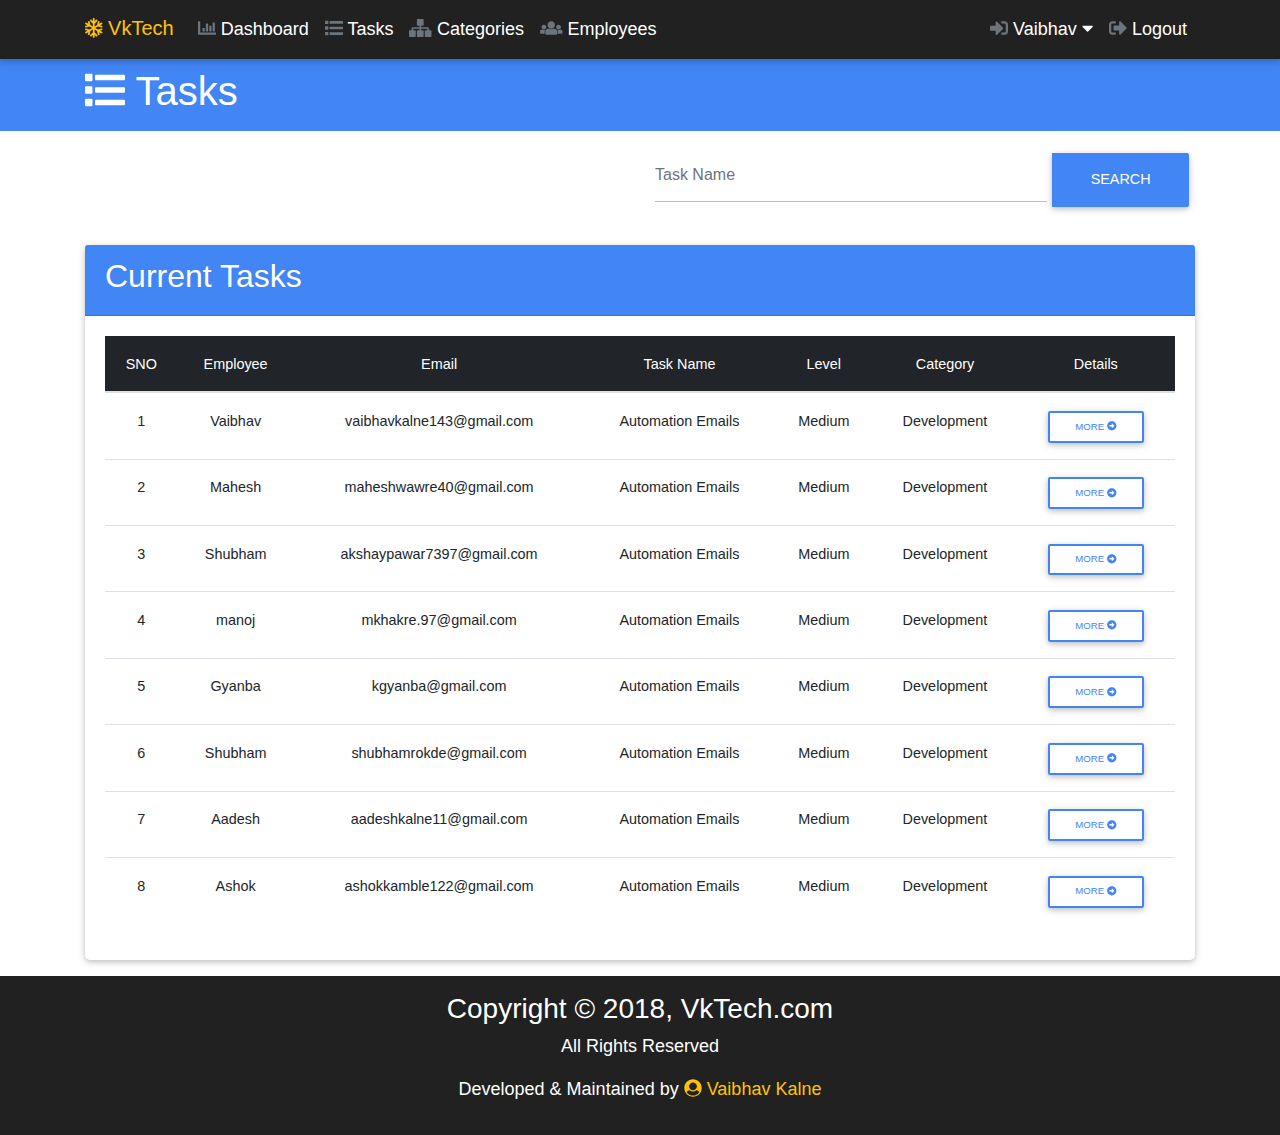
<file: tasks.html>
<!doctype html>
<html lang="en">
<head>
    <meta charset="UTF-8">
    <meta name="viewport" content="width=device-width, initial-scale=1.0">
    <meta http-equiv="X-UA-Compatible" content="ie=edge">
    <link rel="stylesheet" href="../bootstrap/css/fontawesome-all.css">
    <link rel="stylesheet" href="../bootstrap/css/bootstrap.min.css">
    <link rel="stylesheet" href="../bootstrap/css/mdb.css">
    <link rel="stylesheet" href="styles.css">
    <title>VkTech Dashboard</title>
</head>
<body>

<!-- Main Navigation -->
<nav class="navbar navbar-dark bg-dark navbar-expand-sm">
    <div class="container">
        <a href="index.html" class="navbar-brand text-warning">
            <i class="fa fa-snowflake fa-spin"></i> VkTech
        </a>
        <button class="navbar-toggler" data-toggle="collapse" data-target="#uiNavbar">
            <span class="navbar-toggler-icon"></span>
        </button>
        <div class="collapse navbar-collapse" id="uiNavbar">
            <ul class="navbar-nav">
                <li class="nav-item">
                    <a href="index.html" class="nav-link">
                        <i class="fa fa-chart-bar text-muted"></i> Dashboard</a>
                </li>
                <li class="nav-item">
                    <a href="tasks.html" class="nav-link">
                        <i class="fa fa-list text-muted"></i> Tasks</a>
                </li>
                <li class="nav-item">
                    <a href="categories.html" class="nav-link">
                        <i class="fa fa-sitemap  text-muted"></i> Categories</a>
                </li>
                <li class="nav-item">
                    <a href="employees.html" class="nav-link">
                        <i class="fa fa-users text-muted"></i> Employees</a>
                </li>
            </ul>
            <ul class="navbar-nav ml-auto">
                <li class="nav-item dropdown">
                    <a href="#" class="nav-link" data-toggle="dropdown">
                        <i class="fa fa-sign-in-alt text-muted"></i> Vaibhav <i class="fa fa-caret-down"></i></a>
                    <div class="dropdown-menu">
                        <a href="profile.html" class="dropdown-item">
                            <i class="fa fa-user-circle"></i> Profile</a>
                        <a href="settings.html" class="dropdown-item">
                            <i class="fa fa-cog"></i> Settings</a>
                    </div>
                </li>
                <li class="nav-item">
                    <a href="login.html" class="nav-link">
                        <i class="fa fa-sign-out-alt text-muted"></i> Logout</a>
                </li>
            </ul>
        </div>
    </div>
</nav>

<!-- Tasks Section -->
<section class="bg-primary text-white p-2">
    <div class="container">
        <div class="row">
            <div class="col">
                <h1><i class="fa fa-list"></i> Tasks</h1>
            </div>
        </div>
    </div>
</section>

<!-- Tasks Search -->
<section class="p-3 animated slideInLeft">
    <div class="container">
        <div class="row">
            <div class="col-md-6">
                <!-- empty -->
            </div>
            <div class="col-md-6">
                <div class="input-group">
                    <input type="text" class="form-control" placeholder="Task Name">
                    <div class="input-group-append">
                        <a href="#" class="btn btn-primary btn-lg">Search</a>
                    </div>
                </div>
            </div>
        </div>
    </div>
</section>

<!-- Tasks Details Section -->
<section class="p-3 animated rotateInUpLeft">
    <div class="container">
        <div class="row">
            <div class="col">
                <div class="card">
                    <div class="card-header bg-primary text-white">
                        <h2>Current Tasks</h2>
                    </div>
                    <div class="card-body">
                        <table class="table text-center">
                            <thead class="table-dark">
                            <tr>
                                <th>SNO</th>
                                <th>Employee</th>
                                <th>Email</th>
                                <th>Task Name</th>
                                <th>Level</th>
                                <th>Category</th>
                                <th>Details</th>
                            </tr>
                            </thead>
                            <tbody>
                            <tr>
                                <td>1</td>
                                <td>Vaibhav</td>
                                <td>vaibhavkalne143@gmail.com</td>
                                <td>Automation Emails</td>
                                <td>Medium</td>
                                <td>Development</td>
                                <td>
                                    <a href="#" class="btn btn-outline-primary btn-sm">More <i class="fa fa-arrow-alt-circle-right"></i></a>
                                </td>
                            </tr>
                            <tr>
                                <td>2</td>
                                <td>Mahesh</td>
                                <td>maheshwawre40@gmail.com</td>
                                <td>Automation Emails</td>
                                <td>Medium</td>
                                <td>Development</td>
                                <td>
                                    <a href="#" class="btn btn-outline-primary btn-sm">More <i class="fa fa-arrow-alt-circle-right"></i></a>
                                </td>
                            </tr>
                            <tr>
                                <td>3</td>
                                <td>Shubham</td>
                                <td>akshaypawar7397@gmail.com</td>
                                <td>Automation Emails</td>
                                <td>Medium</td>
                                <td>Development</td>
                                <td>
                                    <a href="#" class="btn btn-outline-primary btn-sm">More <i class="fa fa-arrow-alt-circle-right"></i></a>
                                </td>
                            </tr>
                            <tr>
                                <td>4</td>
                                <td>manoj</td>
                                <td>mkhakre.97@gmail.com</td>
                                <td>Automation Emails</td>
                                <td>Medium</td>
                                <td>Development</td>
                                <td>
                                    <a href="#" class="btn btn-outline-primary btn-sm">More <i class="fa fa-arrow-alt-circle-right"></i></a>
                                </td>
                            </tr>
                            <tr>
                                <td>5</td>
                                <td>Gyanba</td>
                                <td>kgyanba@gmail.com</td>
                                <td>Automation Emails</td>
                                <td>Medium</td>
                                <td>Development</td>
                                <td>
                                    <a href="#" class="btn btn-outline-primary btn-sm">More <i class="fa fa-arrow-alt-circle-right"></i></a>
                                </td>
                            </tr>
                            <tr>
                                <td>6</td>
                                <td>Shubham</td>
                                <td>shubhamrokde@gmail.com</td>
                                <td>Automation Emails</td>
                                <td>Medium</td>
                                <td>Development</td>
                                <td>
                                    <a href="#" class="btn btn-outline-primary btn-sm">More <i class="fa fa-arrow-alt-circle-right"></i></a>
                                </td>
                            </tr>
                            <tr>
                                <td>7</td>
                                <td>Aadesh</td>
                                <td>aadeshkalne11@gmail.com</td>
                                <td>Automation Emails</td>
                                <td>Medium</td>
                                <td>Development</td>
                                <td>
                                    <a href="#" class="btn btn-outline-primary btn-sm">More <i class="fa fa-arrow-alt-circle-right"></i></a>
                                </td>
                            </tr>
                            <tr>
                                <td>8</td>
                                <td>Ashok</td>
                                <td>ashokkamble122@gmail.com</td>
                                <td>Automation Emails</td>
                                <td>Medium</td>
                                <td>Development</td>
                                <td>
                                    <a href="#" class="btn btn-outline-primary btn-sm">More <i class="fa fa-arrow-alt-circle-right"></i></a>
                                </td>
                            </tr>
                            </tbody>
                        </table>
                    </div>
                </div>
            </div>
        </div>
    </div>
</section>

<!-- Main Footer -->
<footer class="bg-dark p-3 text-white text-center">
    <div class="container">
        <div class="row">
            <div class="col">
                <h3>Copyright &copy; 2018, VkTech.com</h3>
                <p>All Rights Reserved</p>
                <p>Developed & Maintained by
                    <a class="text-warning" href="https://github.com/vaibhavkalne" target="_blank">
                        <i class="fa fa-user-circle"></i> Vaibhav Kalne
                    </a>
                </p>
            </div>
        </div>
    </div>
</footer>


<!-- Optional JavaScript -->
<!-- jQuery first, then Popper.js, then Bootstrap JS -->
<!-- BODY ENDS -->
<script src="../bootstrap/js/fontawesome-all.js"></script>
<script src="../bootstrap/js/jquery-3.2.1.min.js"></script>
<script src="../bootstrap/js/popper.min.js"></script>
<script src="../bootstrap/js/bootstrap.min.js"></script>
<script src="../bootstrap/js/mdb.min.js"></script>
<script src="https://cdn.ckeditor.com/4.8.0/standard/ckeditor.js"></script>
<script>
    CKEDITOR.replace( 'editor1' );
</script>
</body>
</html>
</file>
<file: styles.css>
body{
    font-family: "Helvetica Neue",sans-serif;
	font-size: 18px;
}
.text-teal{
    color: #00796b;
}
</file>
